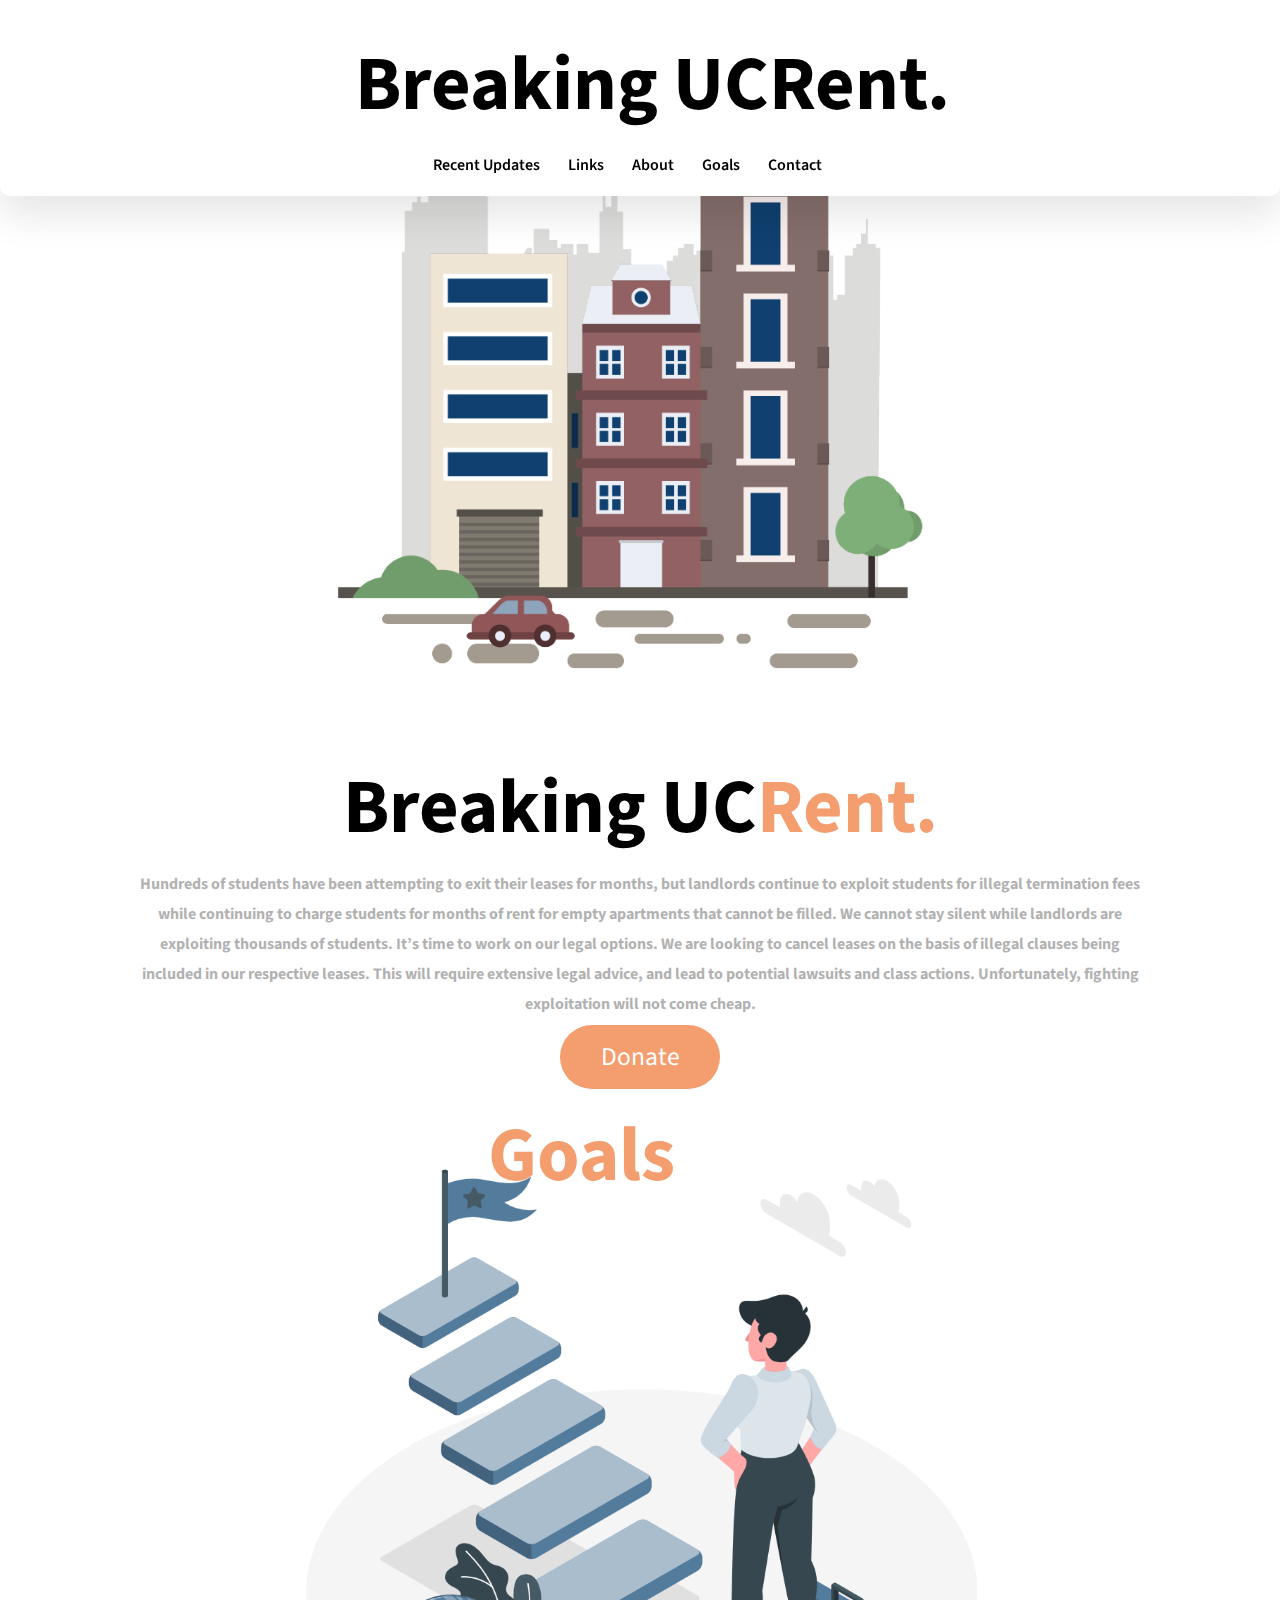
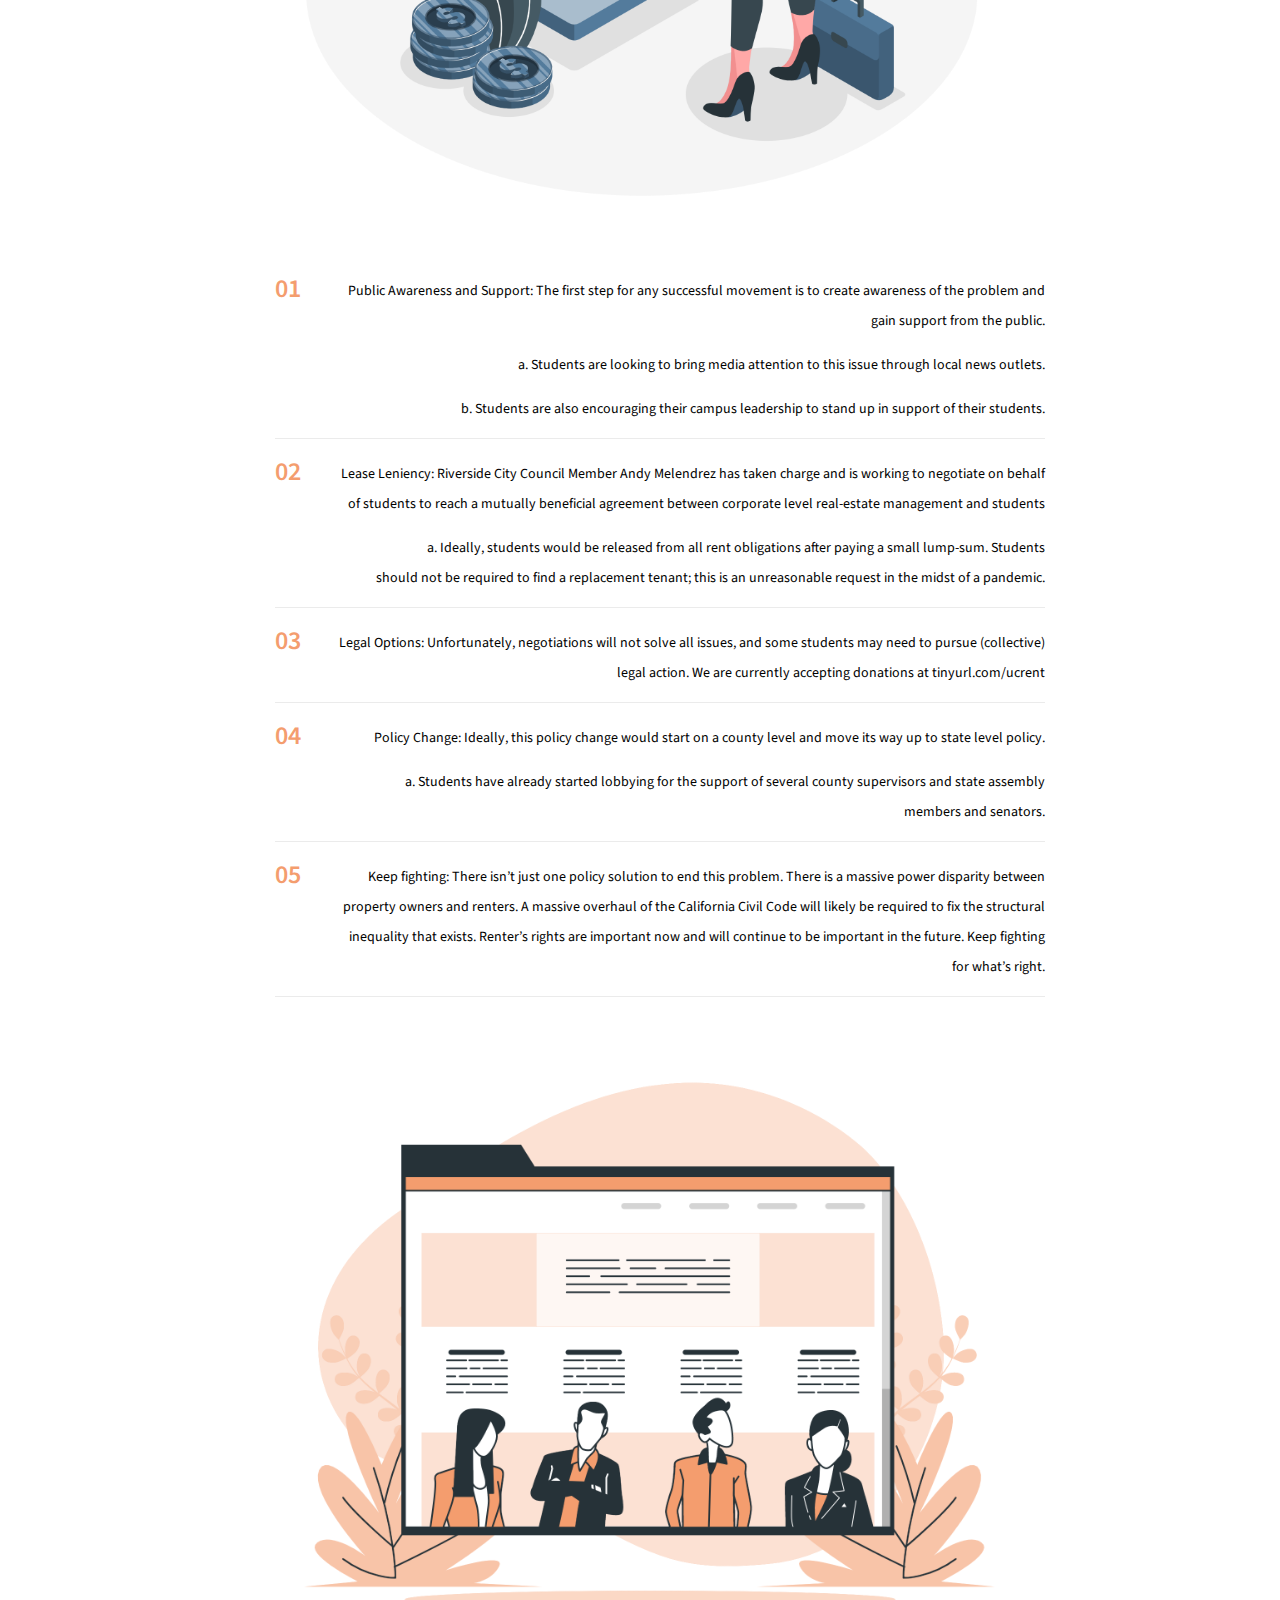
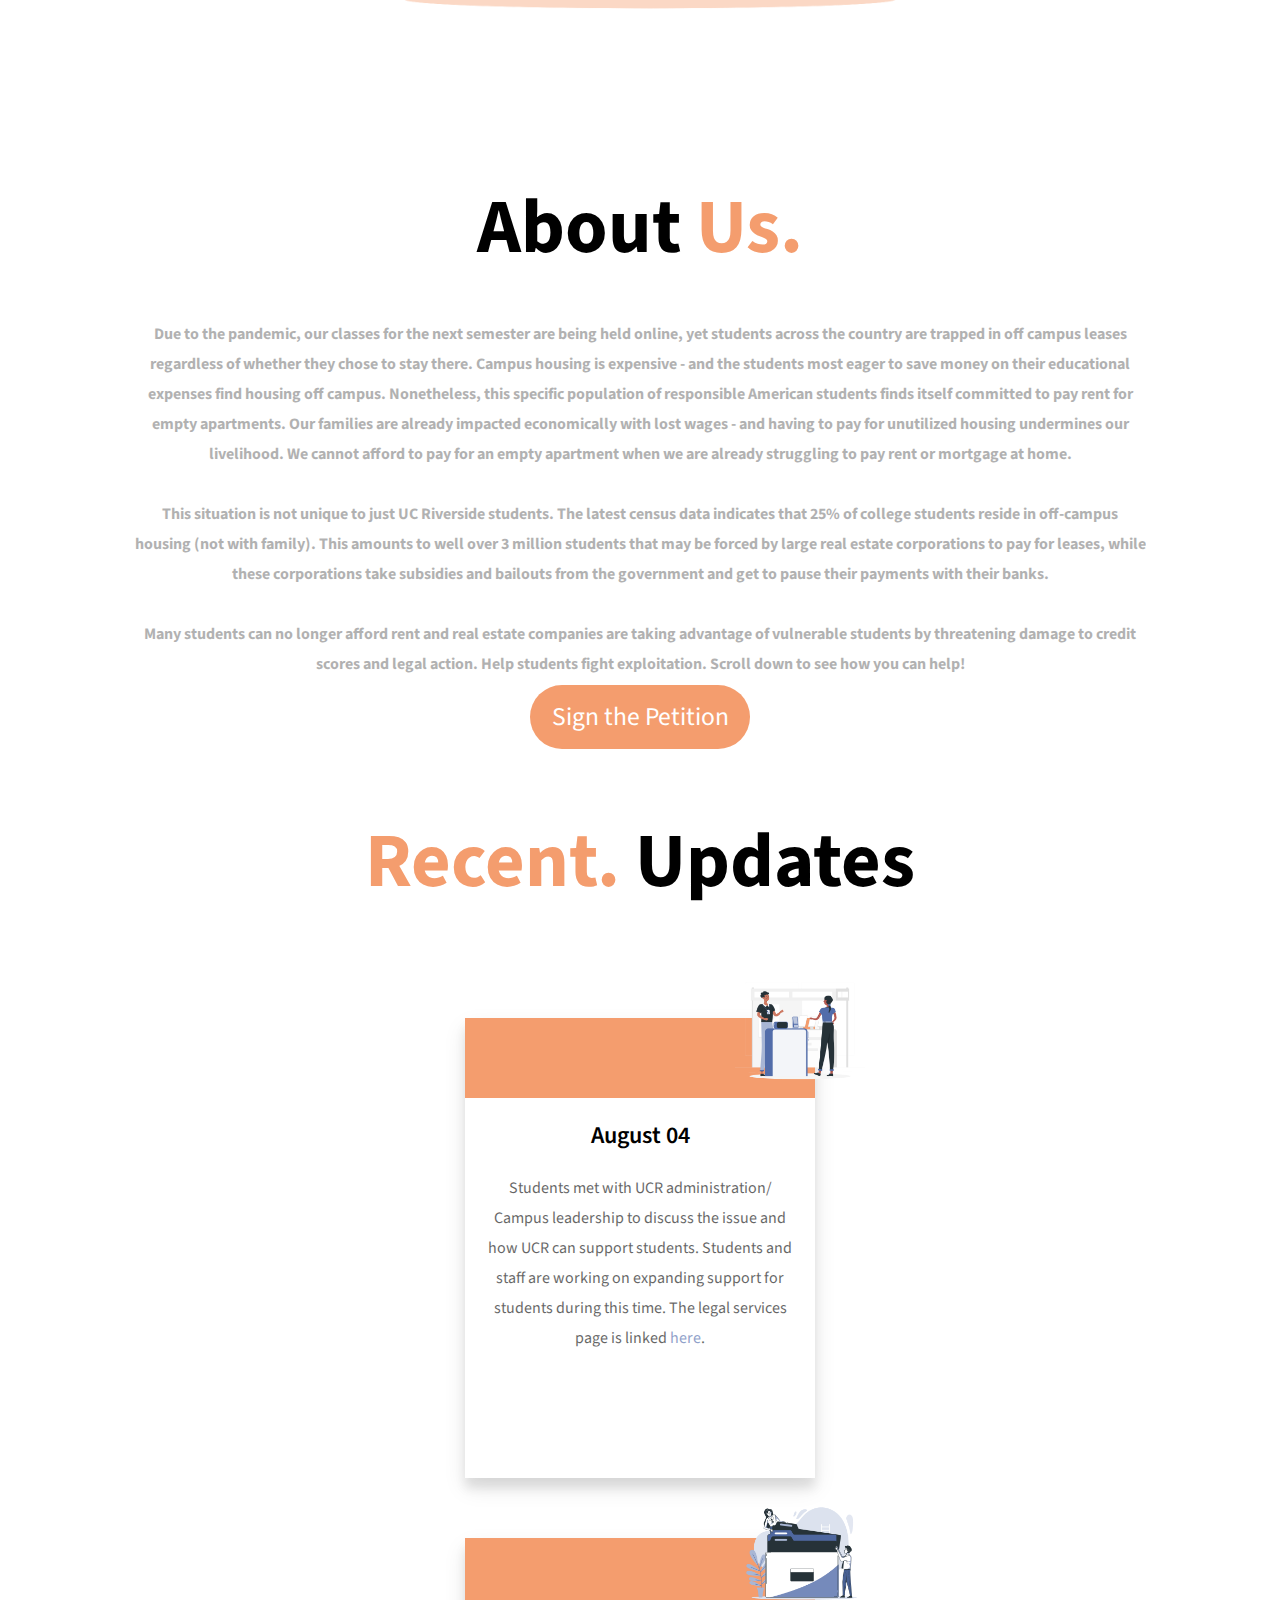
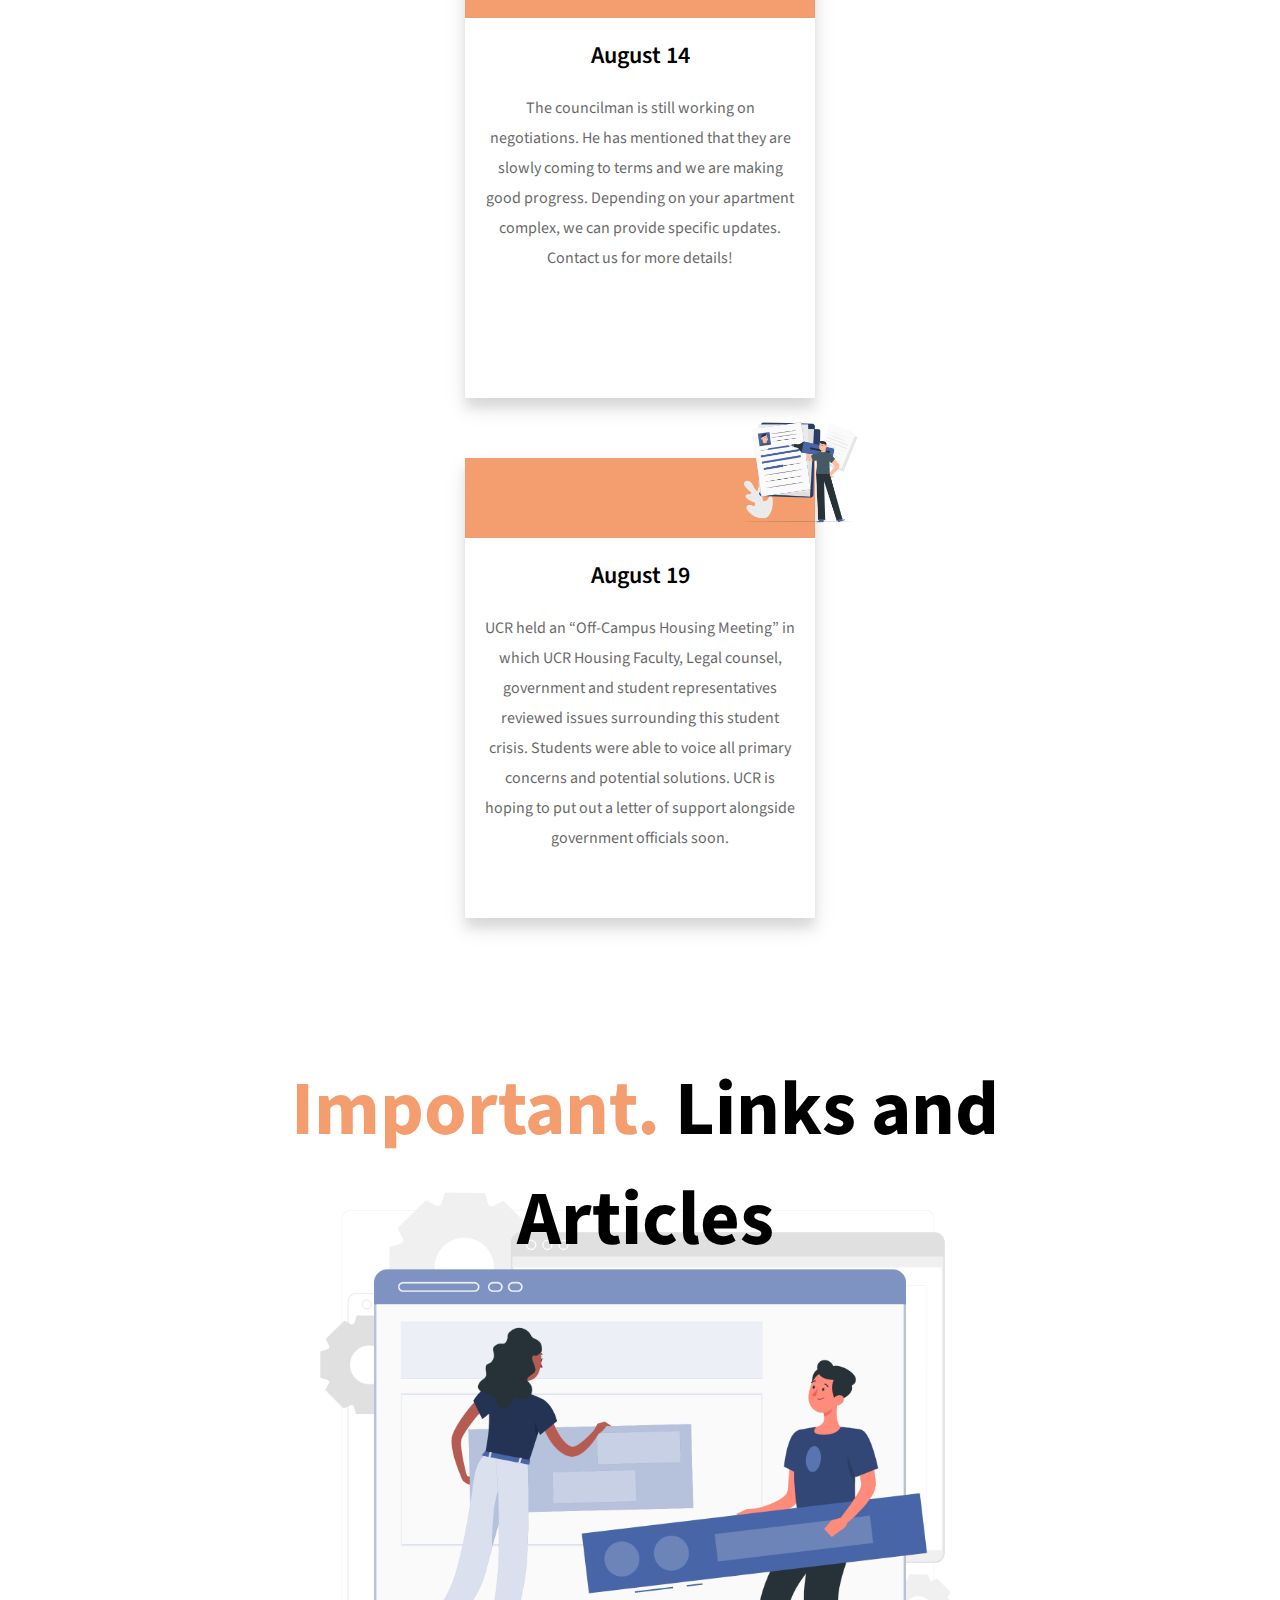
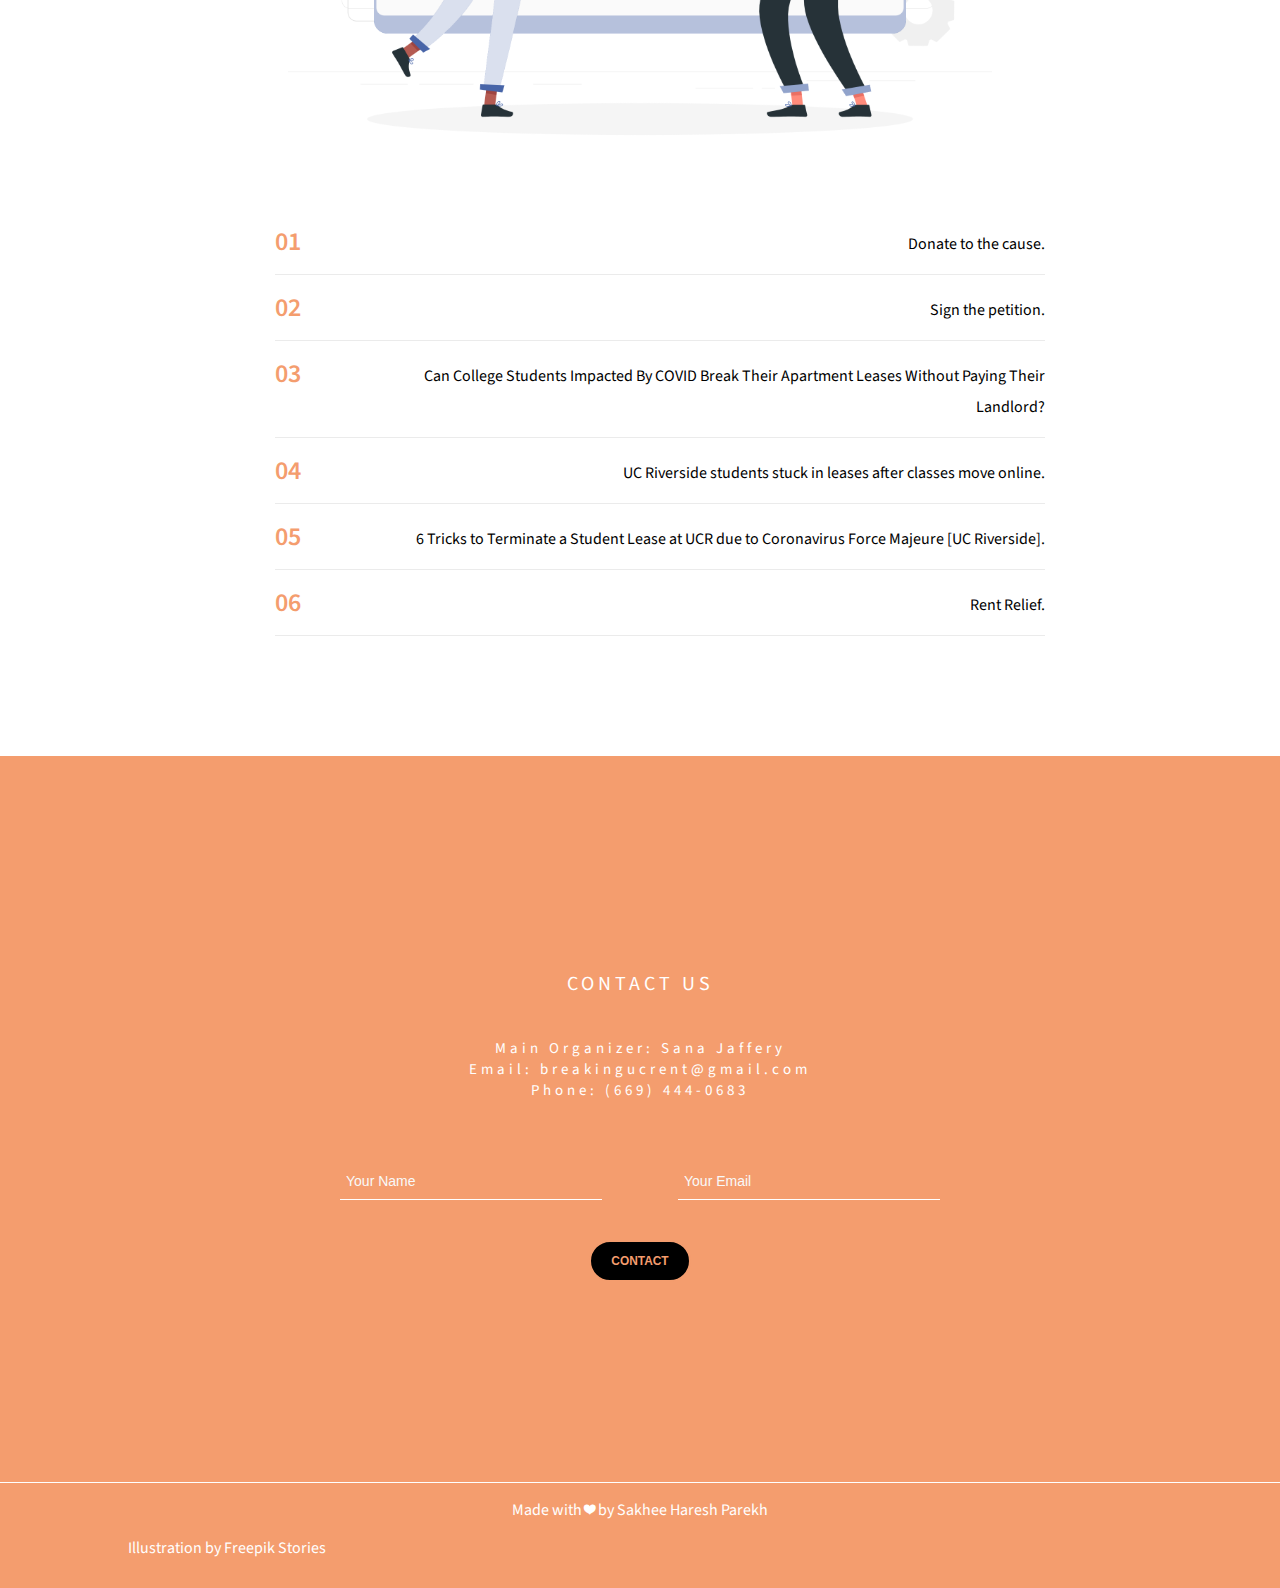
<file: index.html>
<!DOCTYPE html>
<html lang="en">
<head>
  <meta charset="UTF-8">
  <meta name="viewport" content="width=device-width, initial-scale=1.0">
  <meta http-equiv="X-UA-Compatible" content="ie=edge">
  <title>Breaking UCRent</title>
  <link href="https://fonts.googleapis.com/css2?family=Source+Sans+Pro&display=swap" rel="stylesheet">
  <link rel="stylesheet" href="styles.css"/>
</head>
<body>
    <div class="wrapper">
        <!-- Navigation -->
        <div class="nav">
            <div class="logo">
                <h4>Breaking UCRent.</h4>
            </div>
            <div class="links">
                <a href="#update" class="mainlink">Recent Updates</a>
                <a href="#link">Links</a>
                <a href="#about">About</a>
                <a href="#goal">Goals</a>
                <a href="#contact">Contact</a>
            </div>
        </div>
        <!-- Landing Page -->
        <div class="landing">
            <div class="landingText">
                <h1>Breaking UC<span style="color: #F49D6E;">Rent.</span></h1>
                <h3>Hundreds of students have been attempting to exit their leases for months, but landlords continue to exploit students for illegal termination fees while continuing to charge students for months of rent for empty apartments that cannot be filled. We cannot stay silent while landlords are exploiting thousands of students. It’s time to work on our legal options. We are looking to cancel leases on the basis of illegal clauses being included in our respective leases. This will require extensive legal advice, and lead to potential lawsuits and class actions. Unfortunately, fighting exploitation will not come cheap.</h3>
                <div class="btn">
                    <a href="https://www.gofundme.com/f/landlords-exploit-thousands-of-college-students?utm_source=customer&utm_medium=copy_link&utm_campaign=p_cf+share-flow-1" target="_blank">Donate</a>
                </div>
            </div>
            <div class="landingImage">
                <img src="./images/apartment.png" alt="apartment">
            </div>
        </div>
        <!-- Goal Section -->
        <div class="goal" id="goal">
            <div class="goalText">
                <h1>Goals</h1>
                <!-- <h1>Goals<br><span span style="color: #F49D6E; font-size: 1vw;">whats next.</span></h1> -->
                <img src="./images/goal.png" alt="goal">
            </div>
            <div class="goalList">
                <ol>
                    <li>
                        <span>01</span>
                        <p>Public Awareness and Support: The first step for any successful movement is to create awareness of the problem and gain support from the public.</p>
                        <p class="indent">a. Students are looking to bring media attention to this issue through local news outlets.</p>
                        <p class="indent">b. Students are also encouraging their campus leadership to stand up in support of their students. 
                        </p>
                    </li>
                    <li>
                        <span>02</span>
                        <p>Lease Leniency: Riverside City Council Member Andy Melendrez has taken charge and is working to negotiate on behalf of students to reach a mutually beneficial agreement between corporate level real-estate management and students</p>
                        <p class="indent">a. Ideally, students would be released from all rent obligations after paying a small lump-sum. Students should not be required to find a replacement tenant; this is an unreasonable request in the midst of a pandemic.  
                        </p>
                    </li>
                    <li>
                        <span>03</span>
                        <p>Legal Options: Unfortunately, negotiations will not solve all issues, and some students may need to pursue (collective) legal action. We are currently accepting donations at tinyurl.com/ucrent</p>
                    </li>
                    <li>
                        <span>04</span>
                        <p>Policy Change: Ideally, this policy change would start on a county level and move its way up to state level policy.</p>
                        <p class="indent">a. Students have already started lobbying for the support of several county supervisors and state assembly members and senators. 
                        </p>
                    </li>
                    <li>
                        <span>05</span>
                        <p>Keep fighting: There isn’t just one policy solution to end this problem. There is a massive power disparity between property owners and renters. A massive overhaul of the California Civil Code will likely be required to fix the structural inequality that exists. Renter’s rights are important now and will continue to be important in the future. Keep fighting for what’s right. </p>
                    </li>
                </ol>
            </div>
        </div>
        <!-- About Section -->
        <div class="about" id="about">
            <div class="aboutText">
                <h1>About <span style="color: #F49D6E;">Us.</span></h1>
                <h3><br>Due to the pandemic, our classes for the next semester are being held online, yet students across the country are trapped in off campus leases regardless of whether they chose to stay there. Campus housing is expensive - and the students most eager to save money on their educational expenses find housing off campus. Nonetheless, this specific population of responsible American students finds itself committed to pay rent for empty apartments. Our families are already impacted economically with lost wages - and having to pay for unutilized housing undermines our livelihood. We cannot afford to pay for an empty apartment when we are already struggling to pay rent or mortgage at home. 

                    <br><br>This situation is not unique to just UC Riverside students. The latest census data indicates that 25% of college students reside in off-campus housing (not with family). This amounts to well over 3 million students that may be forced by large real estate corporations to pay for leases, while these corporations take subsidies and bailouts from the government and get to pause their payments with their banks. 
            
                    <br><br>Many students can no longer afford rent and real estate companies are taking advantage of vulnerable students by threatening damage to credit scores and legal action. Help students fight exploitation. Scroll down to see how you can help!
                    </h3>
                <div class="btn">
                    <a href="https://www.change.org/p/allow-students-to-end-housing-contracts?utm_content=cl_sharecopy_23224868_en-US%3A2&recruiter=1010518983&utm_source=share_petition&utm_medium=copylink&utm_campaign=share_petition" target="_blank">Sign the Petition</a>
                </div>
            </div>
            <div class="aboutImage">
                <img src="./images/about.png" alt="about">
            </div>
        </div>
        <!-- Recent Updates Section -->
        <div class="updatesSection" id="update">
            <div class="updatesHeader">
                <h1 style="font-size: 6vw;"><span style="color: #F49D6E; font-size: 6vw;">Recent.</span> Updates</h1>
            </div>
            <div class="updatesCards">
                <div class="card one">
                    <img src="./images/leadership.png" class="cardoneImg" alt="leadership">
                    <div class="cardbgone"></div>
                    <div class="cardContent">
                        <h2>August 04</h2>
                        <p>Students met with UCR administration/ Campus leadership to discuss the issue and how UCR can support students. Students and staff are working on expanding support for students during this time. The legal services page is linked <a href="https://asucr.ucr.edu/services/legal" target="_blank" class="here">here</a>. 
                        </p>
                        <a href="#">
                            <!-- <div class="cardBtn">
                                <img src="./images/next.png" alt="next" class="cardIcon">
                            </div> -->
                        </a>
                    </div>
                </div>

                <div class="card two">
                    <img src="./images/document.png" class="cardtwoImg" alt="document">
                    <div class="cardbgtwo"></div>
                    <div class="cardContent">
                        <h2>August 14</h2>
                        <p>The councilman is still working on negotiations. He has mentioned that they are slowly coming to terms and we are making good progress. Depending on your apartment complex, we can provide specific updates. Contact us for more details! 
                        </p>
                        <a href="#">
                            <!-- <div class="cardBtn">
                                <img src="./images/next.png" alt="next" class="cardIcon">
                            </div> -->
                        </a>
                    </div>
                </div>
    
                <div class="card three">
                    <img src="./images/letter.png" class="cardthreeImg" alt="leadership">
                    <div class="cardbgthree"></div>
                    <div class="cardContent">
                        <h2>August 19</h2>
                        <p>UCR held an “Off-Campus Housing Meeting” in which UCR Housing Faculty, Legal counsel, government  and student representatives reviewed issues surrounding this student crisis. Students were able to voice all primary concerns and potential solutions. UCR is hoping to put out a letter of support alongside government officials soon. 
                        </p>
                        <a href="#">
                            <!-- <div class="cardBtn">
                                <img src="./images/next.png" alt="next" class="cardIcon">
                            </div> -->
                        </a>
                    </div>
                </div>
            </div>
        </div>
        <!-- Links -->
        <div class="link" id="link">
            <div class="linksText">
                <h1><span style="color: #F49D6E;">Important. </span>Links and Articles</h1>
                <!-- <h1>Goals<br><span span style="color: #F49D6E; font-size: 1vw;">whats next.</span></h1> -->
                <img src="./images/links.png" alt="link">
            </div>
            <div class="linksList">
                <ol>
                    <li>
                        <span>01</span>
                        <p> <a href="https://www.gofundme.com/f/landlords-exploit-thousands-of-college-students?utm_source=customer&utm_medium=copy_link&utm_campaign=p_cf+share-flow-1" target="_blank">Donate to the cause.</a>
                        </p>
                    </li>
                    <li>
                        <span>02</span>
                        <p> <a href="https://www.change.org/p/allow-students-to-end-housing-contracts?utm_content=cl_sharecopy_23224868_en-US%3A2&recruiter=1010518983&utm_source=share_petition&utm_medium=copylink&utm_campaign=share_petition" target="_blank">Sign the petition.</a>
                        </p>
                    </li>
                    <li>
                        <span>03</span>
                        <p> <a href="https://www.nbclosangeles.com/investigations/can-college-students-coronavirus-break-apartment-leases-without-paying-landlord/2407151/ " target="_blank">Can College Students Impacted By COVID Break Their Apartment Leases Without Paying Their Landlord?</a></p>
                    </li>
                    <!-- <li>
                        <span>04</span>
                        <p> <a href="https://www.nbclosangeles.com/investigations/can-college-students-coronavirus-break-apartment-leases-without-paying-landlord/2407151/ " target="_blank">Can College Students Impacted By COVID Break Their Apartment Leases Without Paying Their Landlord?</a>
                        </p>
                    </li> -->
                    <li>
                        <span>04</span>
                        <p> <a href="https://abc7.com/uc-riverside-university-of-california-village-apartments-coronavirus/6321035/" target="_blank">UC Riverside students stuck in leases after classes move online.</a>
                        </p>
                    </li>
                    <li>
                        <span>05</span>
                        <p> <a href="https://www.talkovlaw.com/student-lease-breach-termination-coronavirus-force-majeure-ucr/" target="_blank">6 Tricks to Terminate a Student Lease at UCR due to Coronavirus Force Majeure [UC Riverside].</a>
                        </p>
                    </li>
                    <li>
                        <span>06</span>
                        <p> <a href="https://fairhousing.net/covid19-resources/rental-assistance/" target="_blank">Rent Relief.</a>
                        </p>
                    </li>
                </ol>
            </div>
        </div>
        <!-- Footer and Contact Section -->
        <div class="contact-section" id="contact">
            <div class="inner-width">
              <h1>Contact Us</h1>
              <h3>Main Organizer: Sana Jaffery<br>
                  Email: breakingucrent@gmail.com<br>
                  Phone: (669) 444-0683</h3>
                  <br>
              <input type="text" class="name" placeholder="Your Name">
              <input type="email" class="email" placeholder="Your Email">
              <!-- <textarea rows="1" placeholder="Message" class="message"></textarea> -->
              <a href="mailto:breakingucrent@gmail.com?subject=Student Rent Relief&message=Message"><button>Contact</button></a>
            </div>
          </div>
        <div class="footer">
            <p>Made with ❤ by Sakhee Haresh Parekh</p>
            <div class="images">
                <a href='https://www.freepik.com/vectors/background'>Illustration by Freepik Stories</a>
                <br>
                <!-- <a href="https://stories.freepik.com/business">Illustration by Freepik Stories</a>
                <br>
                <a href="https://stories.freepik.com/">Illustration by Freepik Stories</a>
                <br>
                <a href="https://stories.freepik.com/web">Illustration by Freepik Stories</a> -->
            </div>
        </div>
    </div>
</body>
</html>
</file>
<file: styles.css>
html,body{
    background-color: #fff;
    font-family: 'Source Sans Pro', sans-serif;
    overflow-x: hidden !important;
    margin: 0px !important;
    padding: 0px !important;
}

*{
    text-decoration: none !important;
}

.nav{
    position: fixed;
    z-index: 1000;
    top: 0;
    right: 0;
    left: 0;
    height: 80px;
    display: flex;
    flex-direction: row;
    justify-content: space-between;
    align-items: center;
    padding: 0 25px 0 25px;
    background-color: #fff;
    box-shadow: 0 19px 38px rgba(0,0,0,0.10); 
    border-bottom-left-radius: 10px;
    border-bottom-right-radius: 10px;
} 

.nav .links a{
    margin-right: 25px;
    font-size: 16px;
    font-weight: 600;
    color: #000;
}

.nav .links a:hover{
    margin-right: 25px;
    font-size: 20px;
    font-weight: 600;
    color:#F49D6E;
}

.nav .links a:focus, .nav .links a:active{
    margin-right: 25px;
    font-size: 20px;
    font-weight: 600;
    color:#F49D6E;
}

.nav .links .mainlink{
    color: #000;
}


.nav .links .mainlink:hover{
    margin-right: 25px;
    font-size: 20px;
    font-weight: 600;
    color:#F49D6E;
}

.nav .links .mainlink:focus, .nav .links .mainlink:active{
    margin-right: 25px;
    font-size: 20px;
    font-weight: 600;
    color:#F49D6E;
}


.nav h4{
    font-size: 22px;
    font-weight: 25px;
    margin-left: 25px;
}

/* Landing Page */

.landing{
    display: flex;
    flex-direction: row;
    justify-content: space-between;
    align-items: center;
    padding: 0 10vw 0 10vw;
    height: 100vh;
}

.landingText h1{
    font-size: 6vw;
    margin: 0 !important
}

.landingText h3{
    margin: 6px !important;
    font-size: 20px;
    opacity: 0.3;
    line-height: 30px;
}

.landingText .btn{
    width: 120px;
    margin-top: 30px;
    font-size: 1.2vw;
    padding: 14px 20px 14px 20px;
    background-color: #F49D6E;
    color: #fff;
    border-radius: 45px;
    text-align: center;
}

.landingText .btn a{
    font-size: 1.2vw;
    color: #fff;
}

.landingImage img{
    width: 28vw; 
}


/* Goal Section */

.goal{
    height: 850px;
    padding: 100px;
    display: flex;
    flex-direction: row;
    justify-content: space-evenly;
    align-items: center;
}

.goalText{
    position: relative;
    padding: 0 50px;
    height: inherit;
}

.goalText h1{
    position: absolute;
    left: 50px;
    top: -50px;
    font-size: 3vw;
    color: #F49D6E;
    z-index: 10;

}

.goalText img{
    width: 35vw;
    position: relative;
    top: 50px;
    z-index: 5;
}

.goalList{
    width: 50%;
}

.goalList .indent{
    text-indent: 50px;
}

ol{
    list-style: none;
    color: #F49D6E;
}

ol li{
    font-size: 34px;
    position: relative;
    margin-bottom: 20px;
    border-bottom: 1px solid #ebebeb;
}

li p{
    font-size: 16px;
    color: black;
    padding-left: 60px;
    line-height: 30px;
    opacity: 0.6;
}

li span{
    position: absolute;
    line-height: 25px;
    font-weight: 600;
}

/* About Page */

.about{
    display: flex;
    flex-direction: row;
    justify-content: space-between;
    align-items: center;
    padding: 0 10vw 0 10vw;
    height: 100vh;
}

.aboutText h1{
    font-size: 3vw;
    margin: 0 !important
}

.aboutText h3{
    margin: 6px !important;
    font-size: 20px;
    opacity: 0.3;
    line-height: 30px;
}

.aboutText .btn{
    width: 180px;
    margin-top: 30px;
    font-size: 1.2vw;
    padding: 14px 20px 14px 20px;
    background-color: #F49D6E;
    color: #fff;
    border-radius: 45px;
    text-align: center;
}

.aboutText .btn a{
    font-size: 1.2vw;
    color: #fff;
}

.aboutImage img{
    width: 35vw; 
}

/* Recent Updates Section */
.updatesSection{
    justify-content: space-around;
    align-items: center;
    padding: 0 10vw 0 10vw;
    height: 100vh;
}

.updatesHeader{
    padding-top: 10px;
    text-align: center;
    font-size: 3vw;
    /* margin-top: 50px;
    margin-bottom: 40px; */
    margin: 0 !important
}

.updatesHeader h1{
    text-align: center;
    font-size: 3vw;
}

.updatesCards{
    display: flex;
    flex-direction: row;
    justify-content: space-around;
    align-items: center;
    padding: 40px 0 40px 0;
}

.updatesCards .card{
    position: relative;
    height: 460px;
    width: 450px;
    background: #fff;
    box-shadow: 0 10px 22px rgba(0,0,0,0.09), 0 10px 10px rgba(0,0,0,0.09);
}

.updatesCards .one .cardoneImg{
    width: 180px;
    position: absolute;
    top: -50px;
    right: -50px;
}

.updatesCards .two .cardtwoImg{
    width: 180px;
    position: absolute;
    top: -50px;
    right: -50px;
}

.updatesCards .three .cardthreeImg{
    width: 180px;
    position: absolute;
    top: -50px;
    right: -50px;
}

.cardbgone{
    height: 150px;
    background-color: #F49D6E;
}

.cardbgtwo{
    height: 150px;
    background-color: #F49D6E;
}

.cardbgthree{
    height: 150px;
    background-color: #F49D6E;
}

.cardContent{
    padding: 0 20px;
}

.updatesCards .cardContent .here{
   color: #4865A8;
}
.cardContent h2{
    font-weight: 600;
}

.cardContent p{
    line-height: 30px;
    opacity: 0.6;
}

/* .cardContent .cardBtn{
    position: absolute;
    right: 20px;
    padding: 10px;
    background-color: #ebebeb;
    width: 25px;
    height: 20px;
    border-radius: 6px;
    display: flex;
    justify-content: center;
    align-items: center;
    transition: all ease-in-out 0.2s;
}

.cardContent .cardBtn:hover{
    background-color: #4865A8;
}

.cardContent .cardBtn .cardIcon{
    position: relative;
    top: 0px;
    left: 0px;
    width: 16px;
} */

/* Links Section */

.link{
    height: 850px;
    padding: 100px;
    display: flex;
    flex-direction: row;
    justify-content: space-evenly;
    align-items: center;
}

.linksText{
    position: relative;
    padding: 0 50px;
    height: inherit;
}

.linksText h1{
    position: absolute;
    left: 50px;
    top: -50px;
    font-size: 3vw;
    color:black;
    z-index: 10;

}

.linksText img{
    width: 35vw;
    position: relative;
    top: 50px;
    z-index: 5;
}

.linksList{
    width: 50%;
}


ol{
    list-style: none;
    color: #F49D6E;
}

ol li{
    font-size: 34px;
    position: relative;
    margin-bottom: 20px;
    border-bottom: 1px solid #ebebeb;
}

li p {
    font-size: 16px;
    color: black;
    padding-left: 60px;
    line-height: 30px;
    opacity: 1;
}

li p a{
    font-size: 16px;
    color: black;
    padding-left: 60px;
    line-height: 30px;
    opacity: 1;
}

li span{
    position: absolute;
    line-height: 25px;
    font-weight: 600;
}

/* Contact Us  */
.contact-section{
    background: #F49D6E;
    padding: 200px 0;
    text-align: center;
}
 
.inner-width{
    max-width: 600px;
    margin: auto;
    padding: 0 20px;
}
 
.contact-section h1{
    font-size: 20px;
    color:#fff;
    margin-bottom: 40px;
    text-transform: uppercase;
    letter-spacing: 4px;
    font-weight: 400;
}

.contact-section h3{
    font-size: 15px;
    color:#fff;
    margin-bottom: 40px;
    /* text-transform: uppercase; */
    letter-spacing: 4px;
    font-weight: 400;
}
 
.name, .email{
    background: none;
    border: none;
    outline: none;
    border-bottom: 1px solid;
    color:#fff;
    padding: 10px 6px;
    font-size: 14px;
    margin-bottom: 40px;
}
 
.name{
    float: left;
    width: 270px;
}
 
.email{
    float: right;
    width: 270px;
}
 
.contact-section button{
    display: inline-block;
    text-decoration: none;
    text-transform: uppercase;
    font-weight: 700;
    font-size: 0.745rem;
    color: #F49D6E;
    background-color: black;
    border-radius: 50px;
    border: 2px solid #F49D6E;
    padding: 12px 20px 12px 20px;
    transition-property: backgroundcolor, color;
    transition-duration: 0.3s;
    transition-timing-function: ease;
}
 
.contact-section button:hover{
    background-color:#4865A8;
    color: black;
}
 
.contact-section button:focus, .contact-section button:active{
    background-color:#4865A8;
    color: #4865A8;
}
 
::-webkit-input-placeholder { /* WebKit, Blink, Edge */
    color: #F9F9F9;
}
:-moz-placeholder { /* Mozilla Firefox 4 to 18 */
   color: #F9F9F9;
   opacity:  1;
}
::-moz-placeholder { /* Mozilla Firefox 19+ */
   color: #F9F9F9;
   opacity:  1;
}
:-ms-input-placeholder { /* Internet Explorer 10-11 */
   color: #F9F9F9;
}
::-ms-input-placeholder { /* Microsoft Edge */
   color: #F9F9F9;
}
 
::placeholder { /* Most modern browsers support this now. */
   color: #F9F9F9;
}

/* Footer  */

.footer {
    border-top: 0.01px solid #fff;
    text-align: center;
    padding-bottom: 2.3%;
    padding-top: 0%;
    background-color: #F49D6E;
    color: #fff;
}

.images{
    display: flex;
    flex-direction: row;
    justify-content: space-between;
    align-items: left;
    padding: 0 10vw 0 10vw;
}
.images a{
    text-decoration: none;
    color: #fff;
}

/* Responsive */

@media screen and (max-width: 1900px), screen and (max-width: 1300px), screen and (max-width: 600px), screen and (max-width: 400px){

    @media screen and (max-width: 1900px){

        .nav{
            position: fixed;
            z-index: 1000;
            top: 0;
            right: 0;
            left: 0;
            height: 80px;
            display: flex;
            flex-direction: row;
            justify-content: space-between;
            align-items: center;
            padding: 0 25px 0 25px;
            background-color: #fff;
            box-shadow: 0 19px 38px rgba(0,0,0,0.10); 
            border-bottom-left-radius: 10px;
            border-bottom-right-radius: 10px;
        } 
        
        .nav .links a{
            margin-right: 25px;
            font-size: 16px;
            font-weight: 600;
            color: #000;
        }

        .nav .links a:hover{
            margin-right: 25px;
            font-size: 20px;
            font-weight: 600;
            color:#F49D6E;
        }
        
        .nav .links a:focus, .nav .links a:active{
            margin-right: 25px;
            font-size: 20px;
            font-weight: 600;
            color:#F49D6E;
        }
        
        .nav .links .mainlink{
            color:#000;
        }

        .nav .links .mainlink:hover{
            margin-right: 25px;
            font-size: 20px;
            font-weight: 600;
            color:#F49D6E;
        }
        
        .nav .links .mainlink:focus, .nav .links .mainlink:active{
            margin-right: 25px;
            font-size: 20px;
            font-weight: 600;
            color:#F49D6E;
        }
        
        .nav h4{
            font-size: 22px;
            font-weight: 25px;
            margin-left: 25px;
        }
    }


    @media screen and (max-width: 1300px), screen and (max-width: 600px){
        .nav{
            flex-direction: column;
            justify-content: space-around;
            padding: 20px;
            height: auto;
            overflow-y: hidden;
        }

        .nav .links a{
            margin-right: 25px;
            font-size: 16px;
            font-weight: 600;
            color: #000;
        }

        .nav .links a:hover{
            margin-right: 25px;
            font-size: 20px;
            font-weight: 600;
            color:#F49D6E;
        }
        
        .nav .links a:focus, .nav .links a:active{
            margin-right: 25px;
            font-size: 20px;
            font-weight: 600;
            color:#F49D6E;
        }
        
        .nav .links .mainlink{
            color: #000;
        }

        .nav .links .mainlink:hover{
            margin-right: 25px;
            font-size: 20px;
            font-weight: 600;
            color:#F49D6E;
        }
        
        .nav .links .mainlink:focus, .nav .links .mainlink:active{
            margin-right: 25px;
            font-size: 20px;
            font-weight: 600;
            color:#F49D6E;
        }

        .nav h4{
            font-size: 6vw;
            margin-top: 10px;
            margin-bottom: 14px;
        }
    }

    @media screen and (max-width: 500px), screen and (max-width: 400px){
        .nav{
            flex-direction: column;
            justify-content: space-around;
            padding: 10px;
            height: auto;
            overflow-y: hidden;
        }

        .nav .links a{
            margin-right: 25px;
            font-size: 10px;
            font-weight: 600;
            color: #000;
        }

        .nav .links a:hover{
            margin-right: 25px;
            font-size: 15px;
            font-weight: 600;
            color:#F49D6E;
        }
        
        .nav .links a:focus, .nav .links a:active{
            margin-right: 25px;
            font-size: 10px;
            font-weight: 600;
            color:#F49D6E;
        }
        
        .nav .links .mainlink{
            color: #000;
        }

        .nav .links .mainlink:hover{
            margin-right: 25px;
            font-size: 15px;
            font-weight: 600;
            color:#F49D6E;
        }
        
        .nav .links .mainlink:focus, .nav .links .mainlink:active{
            margin-right: 25px;
            font-size: 10px;
            font-weight: 600;
            color:#F49D6E;
        }

        .nav h4{
            font-size: 6vw;
            margin-top: 10px;
            margin-bottom: 14px;
        }
    }

    
    @media screen and (max-width: 330px){
        .nav{
            flex-direction: column;
            justify-content: space-around;
            padding: 10px;
            height: auto;
            overflow-y: hidden;
        }

        .nav .links a{
            margin-right: 15px;
            font-size: 10px;
            font-weight: 600;
            color: #000;
        }

        .nav .links a:hover{
            margin-right: 15px;
            font-size: 15px;
            font-weight: 600;
            color:#F49D6E;
        }
        
        .nav .links a:focus, .nav .links a:active{
            margin-right: 15px;
            font-size: 10px;
            font-weight: 600;
            color:#F49D6E;
        }
        
        .nav .links .mainlink{
            color: #000;
        }

        .nav .links .mainlink:hover{
            margin-right: 15px;
            font-size: 15px;
            font-weight: 600;
            color:#F49D6E;
        }
        
        .nav .links .mainlink:focus, .nav .links .mainlink:active{
            margin-right: 15px;
            font-size: 10px;
            font-weight: 600;
            color:#F49D6E;
        }

        .nav h4{
            font-size: 6vw;
            margin-top: 10px;
            margin-bottom: 14px;
        }
    }
       /* Landing Page  */

    @media screen and (max-width: 1300px){
        .landing{
            flex-direction: column-reverse;
            height: 750px;
            align-items: center;
            justify-content: center;
            text-align: center;
        }

        .landingText h1{
            font-size: 6vw;
            margin: 0 !important;
        }

        .landingText h3{
            font-size: 16px;
        }

        .landingText .btn{
            margin: 0 auto;
        }

        .landingText .btn a{
            font-size: 2vw;
        }

        .landingImage img{
            width: 52vw;
            margin-bottom: 20px;
            margin-top: 400px;
        }
    }


    /* Landing Page  */

    @media screen and (max-width: 600px){
        .landing{
            flex-direction: column-reverse;
            height: 750px;
            align-items: center;
            justify-content: center;
            text-align: center;
        }

        .landingText h1{
            font-size: 6vw;
            margin: 0 !important;
        }

        .landingText h3{
            font-size: 16px;
        }

        .landingText .btn{
            margin: 0 auto;
        }

        .landingText .btn a{
            font-size: 3vw;
        }

        .landingImage img{
            width: 52vw;
            margin-bottom: 20px;
            margin-top: 400px;
        }
    }

    
    @media screen and (max-width: 400px), screen and (max-width: 500px){
        .landing{
            flex-direction: column-reverse;
            height: 600px;
            align-items: center;
            justify-content: center;
            text-align: center;
        }

        .landingText h1{
            font-size: 6vw;
            margin: 0 !important;
        }

        .landingText h3{
            font-size: 16px;
        }

        .landingText .btn{
            margin: 0 auto;
        }

        .landingText .btn a{
            font-size: 3vw;
        }

        .landingImage img{
            width: 52vw;
            margin-bottom: 20px;
            margin-top: 400px;
        }
    }

    /* Goals Section  */

    @media screen and (max-width: 1300px){

        .goal{
            height: auto;
            padding-top: 350px;
            display: flex;
            flex-direction: column;
            justify-content: center;
            align-items: center;
        }

        .goalText{
            padding: 0 50px;
            padding-bottom: 50px;
        }

        .goalText h1{
            left: 250px;
            font-size: 6vw;
        }

        .goalText img{
            width: 55vw;
            top: 10px;
            left: 100;
        }

        .goalList{
            width: 75%;
        }

        ol li{
            font-size: 26px;
        }

        li p{
            font-size: 14px;
        }
    }

    @media screen and (max-width: 800px){

        .goal{
            height: auto;
            padding-top: 370px;
            display: flex;
            flex-direction: column;
            justify-content: center;
            align-items: center;
        }

        .goalText{
            padding: 0 50px;
            padding-bottom: 50px;
        }

        .goalText h1{
            left: 198px;
            font-size: 6vw;
        }

        .goalText img{
            width: 55vw;
            top: 10px;
            left: 100;
        }

        .goalList{
            width: 100%;
        }

        ol li{
            font-size: 26px;
        }

        li p{
            font-size: 14px;
        }
    }

    @media screen and (max-width: 600px){

        .goal{
            height: auto;
            padding-top: 300px;
            display: flex;
            flex-direction: column;
            justify-content: center;
            align-items: center;
        }

        .goalText{
            padding: 0 50px;
            padding-bottom: 50px;
        }

        .goalText h1{
            left: 152px;
            font-size: 6vw;
        }

        .goalText img{
            width: 55vw;
            top: 10px;
            left: 100;
        }

        .goalList{
            width: 75%;
        }

        ol li{
            font-size: 26px;
        }

        li p{
            font-size: 14px;
        }
    }

    @media screen and (max-width: 500px){

        .goal{
            height: auto;
            padding-top: 400px;
            display: flex;
            flex-direction: column;
            justify-content: center;
            align-items: center;
        }

        .goalText{
            padding: 0 50px;
            padding-bottom: 50px;
        }

        .goalText h1{
            left: 130px;
            font-size: 6vw;
        }

        .goalText img{
            width: 55vw;
            top: 10px;
            left: 100;
        }

        .goalList{
            width: 150%;
        }

        ol li{
            font-size: 26px;
        }

        li p{
            font-size: 14px;
        }
    }

    @media screen and (max-width: 400px){

        .goal{
            height: auto;
            padding-top: 400px;
            display: flex;
            flex-direction: column;
            justify-content: center;
            align-items: center;
        }

        .goalText{
            padding: 0 50px;
            padding-bottom: 50px;
        }

        .goalText h1{
            left: 130px;
            font-size: 6vw;
        }

        .goalText img{
            width: 55vw;
            top: 10px;
            left: 100;
        }

        .goalList{
            width: 200%;
        }

        ol li{
            font-size: 26px;
        }

        li p{
            font-size: 14px;
        }
    }

    @media screen and (max-width: 330px){

        .goal{
            height: auto;
            padding-top: 400px;
            display: flex;
            flex-direction: column;
            justify-content: center;
            align-items: center;
        }

        .goalText{
            padding: 0 50px;
            padding-bottom: 50px;
        }

        .goalText h1{
            left: 110px;
            font-size: 6vw;
        }

        .goalText img{
            width: 55vw;
            top: 10px;
            left: 100;
        }

        .goalList{
            width: 200%;
        }

        ol li{
            font-size: 26px;
        }

        li p{
            font-size: 14px;
        }
    }



    /* About Section  */

    @media screen and (max-width: 1300px){

        .about{
            flex-direction: column-reverse;
            height: 750px;
            align-items: center;
            justify-content: center;
            text-align: center;
        }

        .aboutText h1{
            font-size: 6vw;
            margin: 0 !important;
        }

        .aboutText h3{
            font-size: 16px;
        }

        .aboutText .btn{
            margin: 0 auto;
        }

        .aboutText .btn a{
            font-size: 2vw;
        }

        .aboutImage img{
            width: 65vw;
            margin-top: 300px;
            margin-bottom: 0px;
        }

    }

    @media screen and (max-width: 600px){

        .about{
            flex-direction: column-reverse;
            height: 750px;
            align-items: center;
            justify-content: center;
            text-align: center;
        }

        .aboutText h1{
            font-size: 6vw;
            margin: 0 !important;
        }

        .aboutText h3{
            font-size: 16px;
        }

        .aboutText .btn{
            margin: 0 auto;
        }

        .aboutText .btn a{
            font-size: 3vw;
        }

        .aboutImage img{
            width: 65vw;
            margin-top: 350px;
            margin-bottom: 20px;
        }

    }

    @media screen and (max-width: 500px), screen and (max-width: 400px){

        .about{
            flex-direction: column-reverse;
            height: 750px;
            align-items: center;
            justify-content: center;
            text-align: center;
        }

        .aboutText h1{
            font-size: 6vw;
            margin: 0 !important;
        }

        .aboutText h3{
            font-size: 16px;
        }

        .aboutText .btn{
            margin: 0 auto;
        }

        .aboutText .btn a{
            font-size: 3vw;
        }

        .aboutImage img{
            width: 65vw;
            margin-top: 580px;
            margin-bottom: 20px;
        }

    }

    @media screen and (max-width: 330px){

        .about{
            flex-direction: column-reverse;
            height: 790px;
            align-items: center;
            justify-content: center;
            text-align: center;
        }

        .aboutText h1{
            font-size: 6vw;
            margin: 0 !important;
        }

        .aboutText h3{
            font-size: 16px;
        }

        .aboutText .btn{
            margin: 0 auto;
        }

        .aboutText .btn a{
            font-size: 3vw;
        }

        .aboutImage img{
            width: 65vw;
            margin-top: 630px;
            margin-bottom: 20px;
        }

    }

    /* Updates Section */

    @media screen and (max-width: 1900px){
        .updatesSection{
            justify-content: space-around;
            align-items: center;
            padding: 0 10vw 0 10vw;
            height: 100vh;
        }
        
        .updatesHeader{
            padding-top: 10px;
            text-align: center;
            font-size: 3vw;
            margin: 0 !important
        }
        
        .updatesHeader h1{
            text-align: center;
            font-size: 3vw;
        }
        
        .updatesCards{
            display: flex;
            flex-direction: row;
            justify-content: space-around;
            align-items: center;
            padding: 40px 0 40px 0;
        }
        
        .updatesCards .card{
            position: relative;
            height: 460px;
            width: 350px;
            background: #fff;
            box-shadow: 0 10px 22px rgba(0,0,0,0.09), 0 10px 10px rgba(0,0,0,0.09);
        }
        
        .updatesCards .one .cardoneImg{
            width: 130px;
            position: absolute;
            top: -50px;
            right: -50px;
        }
        
        .updatesCards .two .cardtwoImg{
            width: 130px;
            position: absolute;
            top: -50px;
            right: -50px;
        }
        
        .updatesCards .three .cardthreeImg{
            width: 130px;
            position: absolute;
            top: -50px;
            right: -50px;
        }
        
        .cardbgone{
            height: 80px;
            background-color: #F49D6E;
        }
        
        .cardbgtwo{
            height: 80px;
            background-color: #F49D6E;
        }
        
        .cardbgthree{
            height: 80px;
            background-color: #F49D6E;
        }
        
        .cardContent{
            padding: 0 20px;
        }
        
        .updatesCards .cardContent .here{
           color: #4865A8;
        }
        .cardContent h2{
            font-weight: 600;
        }
        
        .cardContent p{
            line-height: 30px;
            opacity: 0.6;
        }
    }

    @media screen and (max-width: 1300px), screen and (max-width: 600px){

        .updatesSection{
            height: auto;
        }

        .updatesHeader h1{
            text-align: center;
            margin-top: 530px;
            font-size: 6vw;
        }

        .updatesHeader{
            text-align: center;
            font-size: 6vw;
        }


        .updatesCards{
            display: flex;
            flex-direction: column;
            padding: 50px;
            justify-content: center;
            align-items: center;
            text-align: center;
        }

        .updatesCards .card{
            margin-bottom: 60px;
        }

    }

    @media screen and (max-width: 500px), screen and (max-width: 400px){

        .updatesSection{
            height: auto;
        }

        .updatesHeader h1{
            text-align: center;
            margin-top: 730px;
            font-size: 6vw;
        }

        .updatesHeader h2{
            text-align: center;
            font-size: 3vw;
        }

        .updatesHeader{
            text-align: center;
            font-size: 6vw;
        }


        .updatesCards{
            display: flex;
            flex-direction: column;
            padding: 50px;
            justify-content: center;
            align-items: center;
            text-align: center;
        }

        .updatesCards .card{
            margin-bottom: 60px;
        }

        .updatesCards .one .cardoneImg{
            width: 100px;
            position: absolute;
            top: -20px;
            right: -20px;
        }
        
        .updatesCards .two .cardtwoImg{
            width: 100px;
            position: absolute;
            top: -20px;
            right: -20px;
        }
        
        .updatesCards .three .cardthreeImg{
            width: 100px;
            position: absolute;
            top: -20px;
            right: -20px;
        }

    }

    @media screen and (max-width: 330px){

        .updatesSection{
            height: auto;
        }

        .updatesCards .card{
            height: 560px;
            width: 250px;
            background: #fff;
            box-shadow: 0 10px 22px rgba(0,0,0,0.09), 0 10px 10px rgba(0,0,0,0.09);
        }

        .updatesHeader h1{
            text-align: center;
            margin-top: 790px;
            font-size: 6vw;
        }

        .updatesHeader h2{
            text-align: center;
            font-size: 3vw;
        }

        .updatesHeader{
            text-align: center;
            font-size: 6vw;
        }


        .updatesCards{
            display: flex;
            flex-direction: column;
            padding: 50px;
            justify-content: center;
            align-items: center;
            text-align: center;
        }

        .updatesCards .card{
            margin-bottom: 60px;
        }

        .updatesCards .one .cardoneImg{
            width: 100px;
            position: absolute;
            top: -20px;
            right: -20px;
        }
        
        .updatesCards .two .cardtwoImg{
            width: 100px;
            position: absolute;
            top: -20px;
            right: -20px;
        }
        
        .updatesCards .three .cardthreeImg{
            width: 100px;
            position: absolute;
            top: -20px;
            right: -20px;
        }

    }

    @media screen and (max-width: 1900px){
        .link{
            height: 700px;
            padding: 100px;
            display: flex;
            flex-direction: row;
            justify-content: space-evenly;
            align-items: center;
        }
        
        .linksText{
            position: relative;
            padding: 0 50px;
            height: inherit;
        }
        
        .linksText h1{
            position: absolute;
            left: 50px;
            top: -50px;
            font-size: 3vw;
            color:black;
            z-index: 10;
        
        }
        
        .linksText img{
            width: 35vw;
            position: relative;
            top: 50px;
            z-index: 5;
        }
        
        .linksList{
            width: 50%;
        }
        
        
        ol{
            list-style: none;
            color: #F49D6E;
        }
        
        ol li{
            font-size: 34px;
            position: relative;
            margin-bottom: 20px;
            border-bottom: 1px solid #ebebeb;
        }
        
        li p {
            font-size: 16px;
            color: black;
            padding-left: 60px;
            line-height: 30px;
            opacity: 1;
        }
        
        li p a{
            font-size: 16px;
            color: black;
            padding-left: 60px;
            line-height: 30px;
            opacity: 1;
        }
        
        li span{
            position: absolute;
            line-height: 25px;
            font-weight: 600;
        }
        
    }

    

    @media screen and (max-width: 1300px){
        .link{
            height: auto;
            padding-top: 25px;
            display: flex;
            flex-direction: column;
            justify-content: center;
            align-items: center;
        }

        .linksText{
            padding: 0 50px;
            padding-bottom: 50px;
        }

        .linksText h1{
            text-align: center;
            left: 10px;
            font-size: 6vw;
        }

        .linksText img{
            width: 55vw;
            top: 80px;
            left: 100;
        }

        .linksList{
            width: 75%;
        }

        ol li{
            font-size: 26px;
        }

        li p{
            font-size: 14px;
            text-align: right;
        }
    }

    @media screen and (max-width: 800px){
        .link{
            height: auto;
            padding-top: 75px;
            display: flex;
            flex-direction: column;
            justify-content: center;
            align-items: center;
        }

        .linksText{
            padding: 0 50px;
            padding-bottom: 50px;
        }

        .linksText h1{
            text-align: center;
            left: 10px;
            font-size: 6vw;
        }

        .linksText img{
            width: 55vw;
            top: 50px;
            left: 100;
        }

        .linksList{
            width: 100%;
        }

        ol li{
            font-size: 26px;
        }

        li p{
            font-size: 14px;
            text-align: right;
        }
    }



    @media screen and (max-width: 600px){
        .link{
            height: auto;
            padding-top: 25px;
            display: flex;
            flex-direction: column;
            justify-content: center;
            align-items: center;
        }

        .linksText{
            padding: 0 50px;
            padding-bottom: 50px;
        }

        .linksText h1{
            text-align: center;
            left: 10px;
            font-size: 6vw;
        }

        .linksText img{
            width: 55vw;
            top: 10px;
            left: 100;
        }

        .linksList{
            width: 75%;
        }

        ol li{
            font-size: 26px;
        }

        li p{
            font-size: 14px;
            text-align: right;
        }
    }



    @media screen and (max-width: 500px){
        .link{
            height: auto;
            padding-top: 25px;
            display: flex;
            flex-direction: column;
            justify-content: center;
            align-items: center;
        }

        .linksText{
            padding: 0 50px;
            padding-bottom: 50px;
        }

        .linksText h1{
            text-align: center;
            left: 10px;
            font-size: 6vw;
        }

        .linksText img{
            width: 55vw;
            top: 10px;
            left: 100;
        }

        .linksList{
            width: 150%;
        }

        ol li{
            font-size: 26px;
        }

        li p{
            font-size: 14px;
            text-align: right;
        }
    }

    @media screen and (max-width: 400px){
        .link{
            height: auto;
            padding-top: 25px;
            display: flex;
            flex-direction: column;
            justify-content: center;
            align-items: center;
        }

        .linksText{
            padding: 0 50px;
            padding-bottom: 50px;
        }

        .linksText h1{
            text-align: center;
            left: 10px;
            font-size: 6vw;
        }

        .linksText img{
            width: 55vw;
            top: 10px;
            left: 100;
        }

        .linksList{
            width: 200%;
        }

        ol li{
            font-size: 26px;
        }

        li p{
            font-size: 14px;
            text-align: right;
        }
    }

    @media screen and (max-width: 1300px){
        .name, .email{
            background: none;
            border: none;
            outline: none;
            border-bottom: 1px solid;
            color:#fff;
            padding: 10px 6px;
            font-size: 14px;
            margin-bottom: 40px;
        }
         
        .name{
            float: left;
            width: 250px;
        }
         
        .email{
            float: right;
            width: 250px;
        }

        .images{
            text-align: center;
            align-items: center;
        }
    }

    @media screen and (max-width: 600px){

        .name, .email{
            background: none;
            border: none;
            outline: none;
            border-bottom: 1px solid;
            color:#fff;
            padding: 10px 6px;
            font-size: 14px;
            margin-bottom: 40px;
        }
        
        .name{
            float: left;
            width: 200px;
        }
        
        .email{
            float: right;
            width: 200px;
        }

        .images{
            text-align: center;
            align-items: center;
        }
    }   

    @media screen and (max-width: 400px), screen and (max-width: 500px){

        .name, .email{
            background: none;
            border: none;
            outline: none;
            border-bottom: 1px solid;
            color:#fff;
            padding: 10px 6px;
            font-size: 14px;
            margin-bottom: 40px;
        }
        
        .name{
            float: left;
            width: 150px;
        }
        
        .email{
            float: right;
            width: 150px;
        }

        .contact-section h1{
            font-size: 16px;
        }

        .contact-section h3{
            font-size: 12px;
        }

        .images{
            text-align: center;
            align-items: center;
        }
    } 

    @media screen and (max-height: 700px){

        .name, .email{
            background: none;
            border: none;
            outline: none;
            border-bottom: 1px solid;
            color:#fff;
            padding: 10px 6px;
            font-size: 14px;
            margin-bottom: 40px;
        }
        
        .name{
            float: left;
            width: 140px;
        }
        
        .email{
            float: right;
            width: 140px;
        }

        .contact-section h1{
            font-size: 16px;
        }

        .contact-section h3{
            font-size: 12px;
        }

        .images{
            text-align: center;
            align-items: center;
        }
    } 

    @media screen and (max-height: 800px){

        .name, .email{
            background: none;
            border: none;
            outline: none;
            border-bottom: 1px solid;
            color:#fff;
            padding: 10px 6px;
            font-size: 14px;
            margin-bottom: 40px;
        }
        
        .name{
            float: left;
            width: 140px;
        }
        
        .email{
            float: right;
            width: 140px;
        }

        .contact-section h1{
            font-size: 16px;
        }

        .contact-section h3{
            font-size: 12px;
        }

        .images{
            text-align: center;
            align-items: center;
        }
    } 

    @media screen and (max-height: 600px){

        .name, .email{
            background: none;
            border: none;
            outline: none;
            border-bottom: 1px solid;
            color:#fff;
            padding: 10px 6px;
            font-size: 14px;
            margin-bottom: 40px;
        }
        
        .name{
            float: left;
            width: 120px;
        }
        
        .email{
            float: right;
            width: 120px;
        }

        .contact-section h1{
            font-size: 16px;
        }

        .contact-section h3{
            font-size: 12px;
        }

        .images{
            text-align: center;
            align-items: center;
        }
    } 
}
</file>
